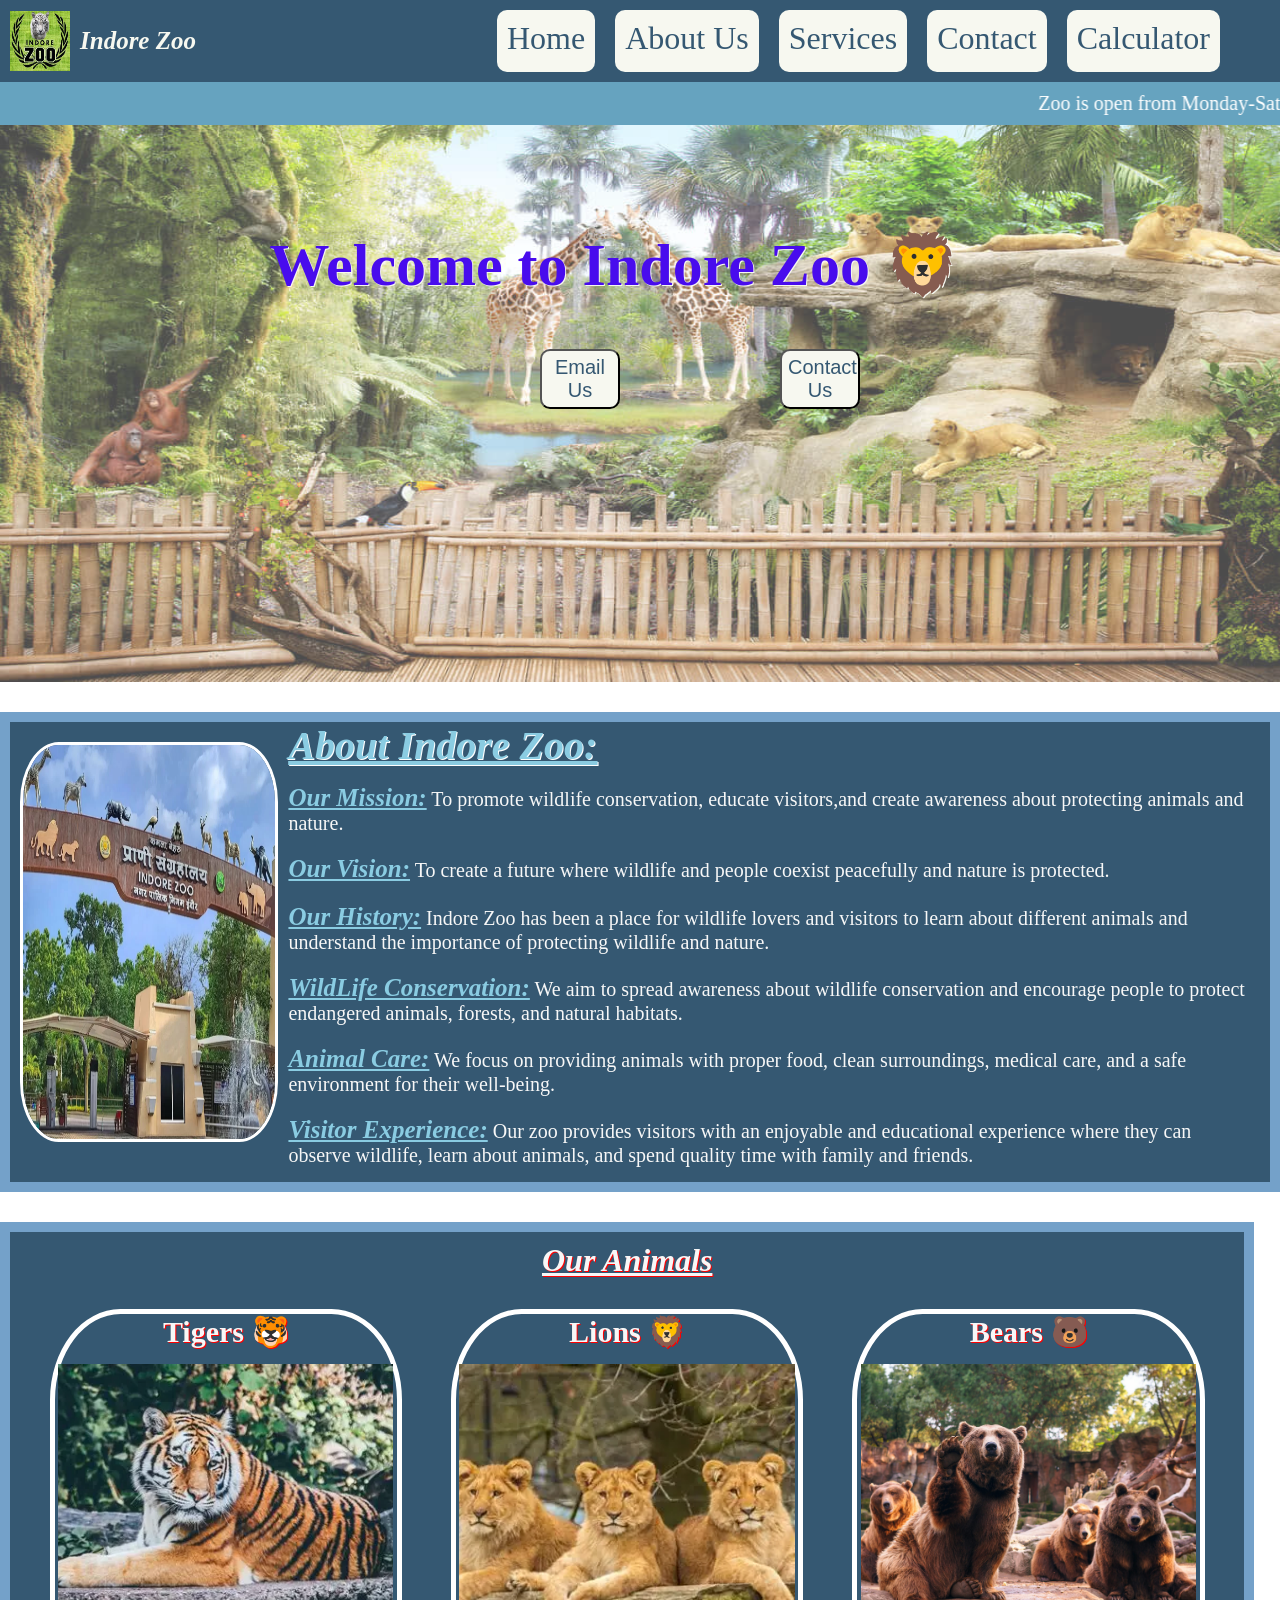
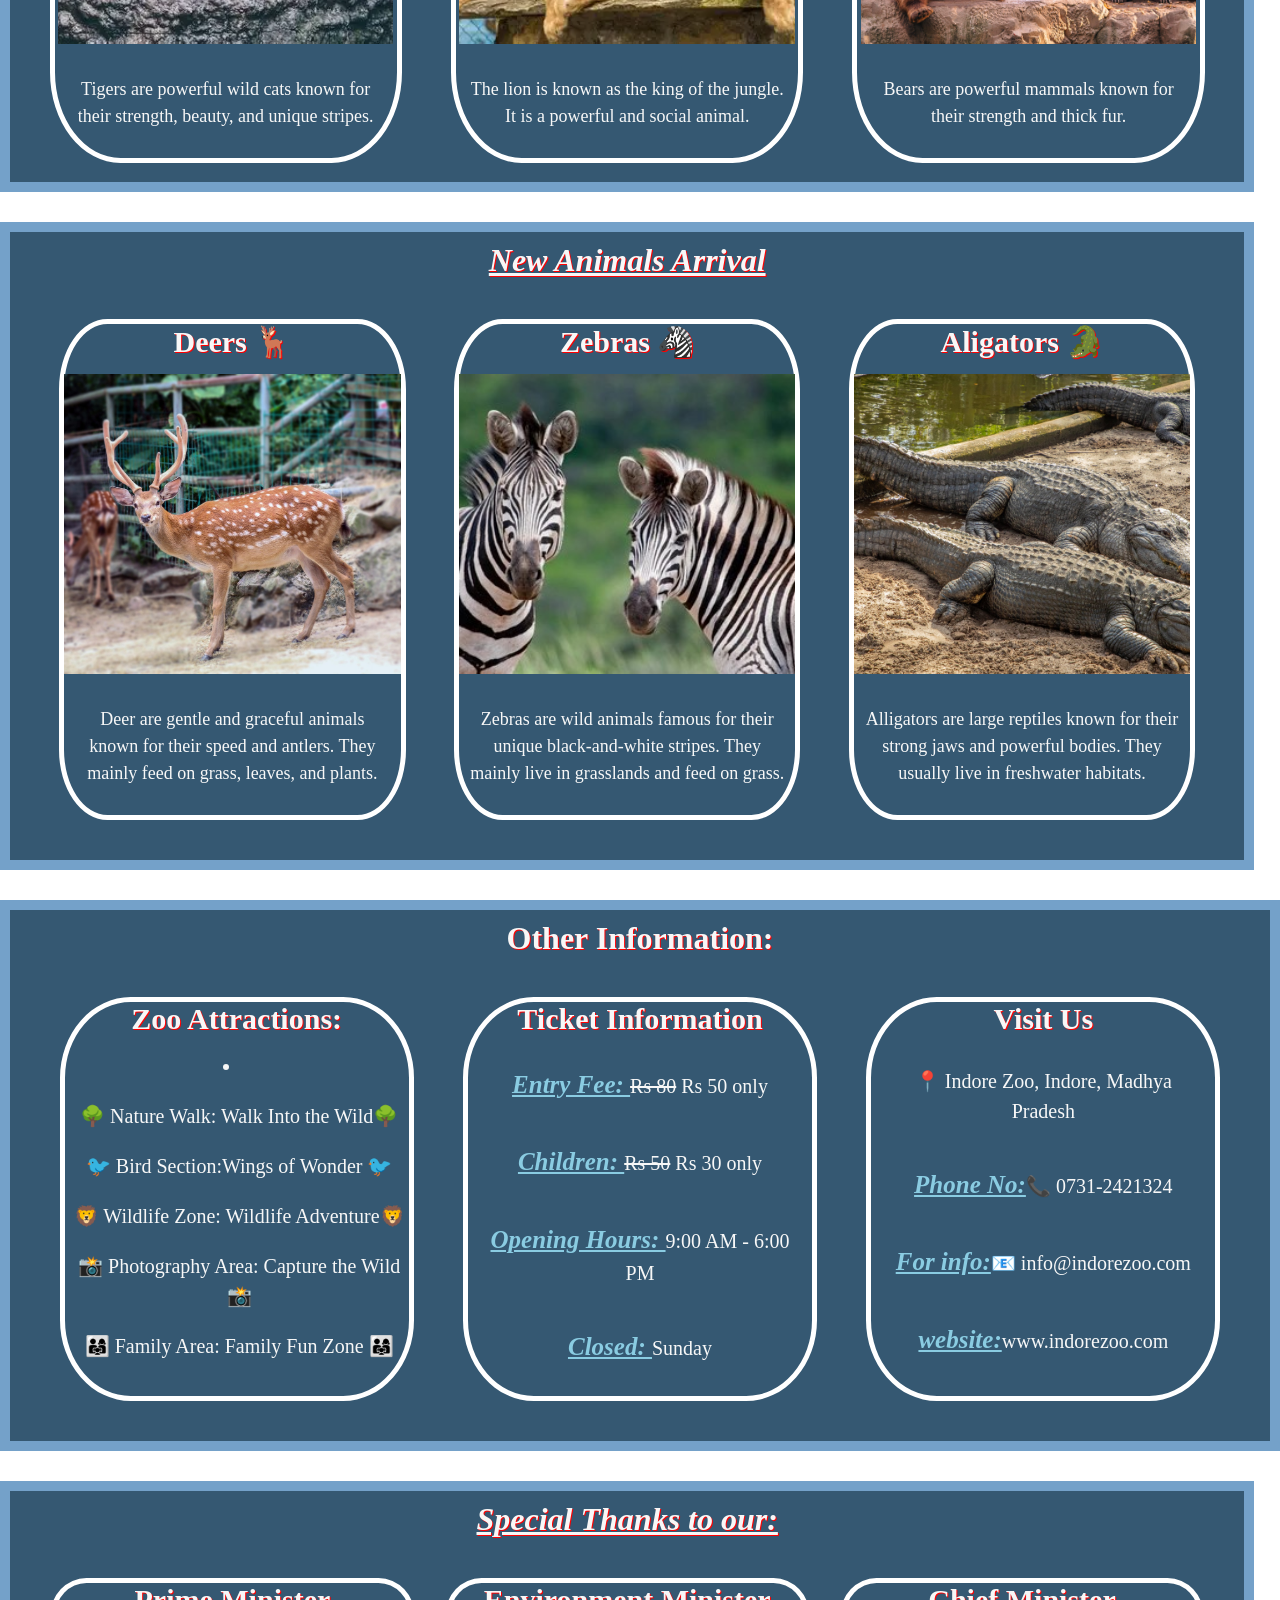
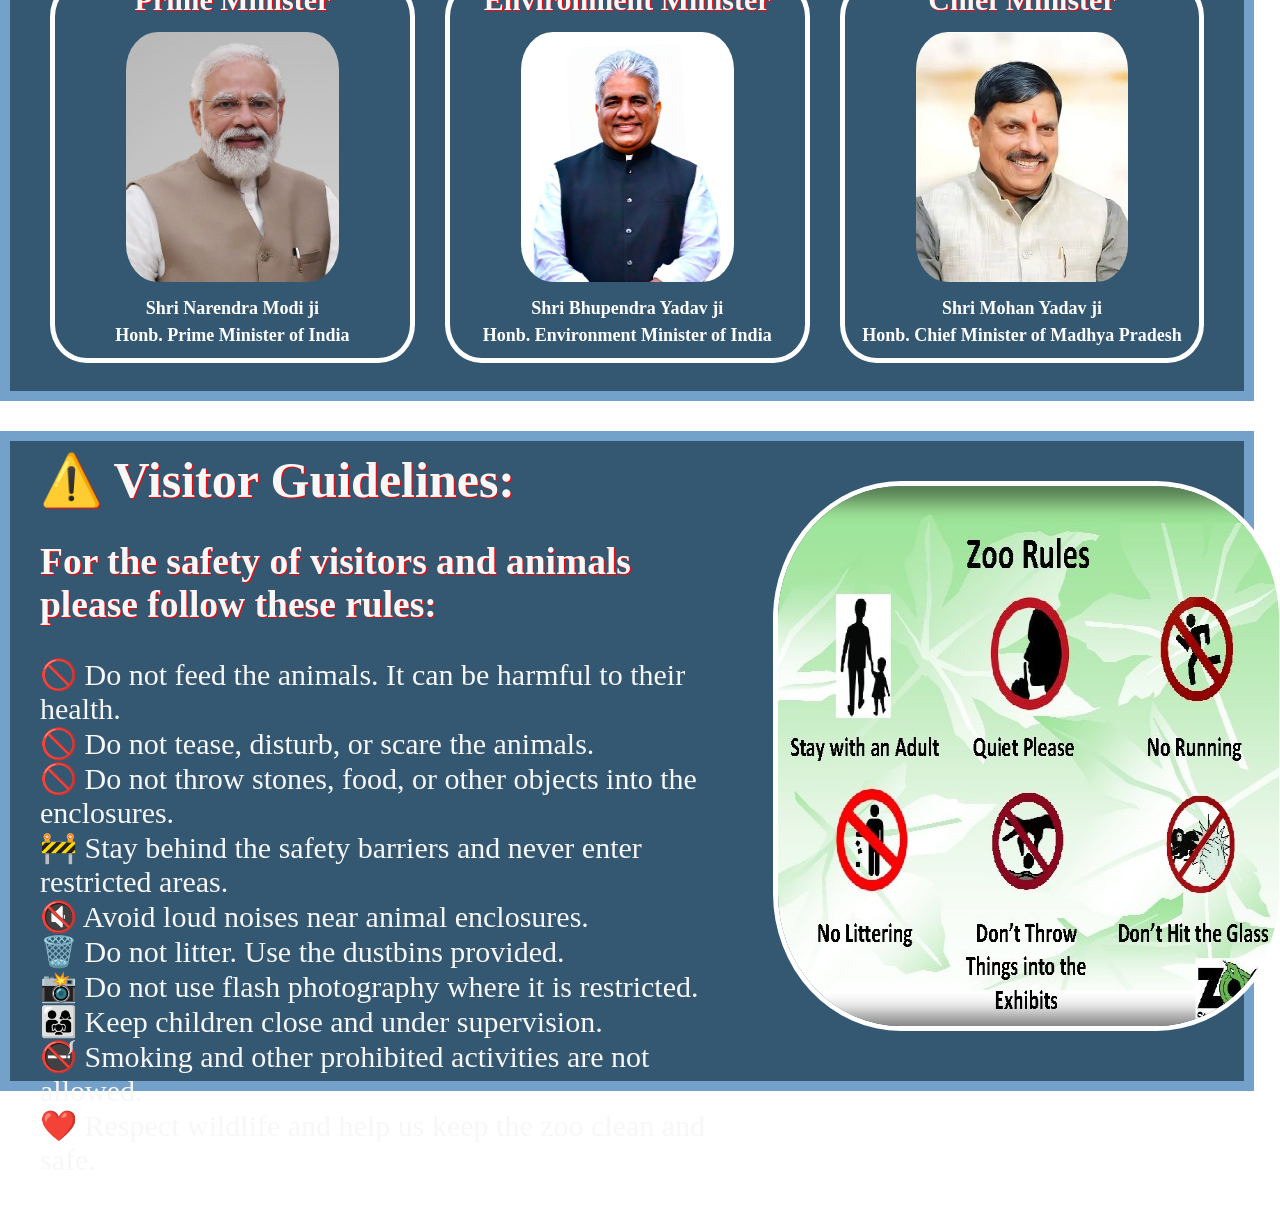
<file: index.html>
<!DOCTYPE html>
<html lang="en">
<head>
    <meta charset="UTF-8">
    <meta name="viewport" content="width=device-width, initial-scale=1.0">
    <title>Template using css property</title>
    <link rel="stylesheet" href="./style.css">
</head>
<body>
    <header>
        <span class="logo"><img src="./Assets/zoologo.jpg" alt=""><h1>Indore Zoo</h1></span>
        <ul>
            <a href="#"><li>Home</li></a>
              <a href="#"><li>About Us</li></a>
               <a href="#"><li>Services</li></a>
                <a href="#"><li>Contact</li></a>
                 <a href="./calculator/calc.html"><li>Calculator</li></a>
        </ul>

    </header>
    
    <!-- Hero section -->
    <div id="HeroSection">
      
        <div id="Heroimg">
      <img src="./Assets/zooimage.jpg" alt="zooimage">
      
</div>

 <marquee class="mq" scrollamount="13">Zoo is open from Monday-Saturday from 9am to 6pm. <img src="./Assets/phone-icon.jpg"> Contact-No:0731-2421324</marquee>

<div id="Herohead">
  <h1>Welcome to Indore Zoo 🦁</h1>
</div>

<div id="Herobutton">
  <button>Email Us</button>
    <button>Contact Us</button>
  </div>   

  <!-- <marquee class="welcome" scrollamount="15"><h1><b><i>Nagar Palika Nigam Indore Welcomes You All</i></b></h1></marquee> -->
  </div>

<!-- About section -->
   <div class="about">
    <div id="img">
<img src="./Assets/zoogate.webp" alt="gateimage">
    </div>


    <div id="text">
      <div id="aboutus"><b><i><u>About Indore Zoo:</u></i></b></div>


<p class="absection">
    <b><i><u>Our Mission:</u></i></b>
        To promote wildlife conservation, educate visitors,and create awareness about protecting animals and nature.
</p>
             
         <p class="absection">
            <b><i><u>Our Vision:</u></i></b>
            To create a future where wildlife and people coexist
            peacefully and nature is protected.
        </p>

         <p class="absection">
            <b><i><u>Our History:</u></i></b>
            Indore Zoo has been a place for wildlife lovers and visitors to learn about different animals and understand the importance of protecting wildlife and nature.
        </p>

         <p class="absection">
            <b><i><u>WildLife Conservation:</u></i></b>
            We aim to spread awareness about wildlife conservation and encourage people to protect endangered animals, forests, and natural habitats.
        </p>

        <p class="absection">
            <b><i><u>Animal Care:</u></i></b>
            We focus on providing animals with proper food, clean surroundings, medical care, and a safe environment for their well-being.
        </p>

        <p class="absection">
            <b><i><u>Visitor Experience:</u></i></b>
           Our zoo provides visitors with an enjoyable and educational experience where they can observe wildlife, learn about animals, and spend quality time with family and friends.
        </p>
       
    </div>
    
</div>
   

<!-- Animals -->
   <div class="animal">
    <h1><b><i><u>Our Animals</u></i></b></h1>

    <div class="ouranimal">
    <div id="tiger">
        <h2>Tigers 🐯</h2>
        <img src="./Assets/tiger.webp" alt="tiger.img">
        <p>
Tigers are powerful wild cats known for
their strength, beauty, and unique stripes.
        </p>
    </div>


    <div id="lion">
        <h2>Lions 🦁</h2>
        <img src="./Assets/lion.webp" alt="tiger.img">
        <p>
            The lion is known as the king of the jungle.
            It is a powerful and social animal.
        </p>
    </div>

    <div id="Bear">
        <h2>Bears 🐻</h2>
        <img src="./Assets/bear.jpg" alt="tiger.img">
        <p>
            Bears are powerful mammals known for their strength and thick fur. 
        </p>
    </div>


    </div>
   </div>

   <!-- New Animals -->
   <div class="new">
    <h1><b><i><u>New Animals Arrival</u></i></b></h1>

 <div class="newanimal">
    <div id="deer">
        <h2>Deers 🦌</h2>
        <img src="./Assets/deer.jpg" alt="deer.img">
        <p>
Deer are gentle and graceful animals known for their speed and antlers. They mainly feed on grass, leaves, and plants.
        </p>
    </div>


    <div id="zebra">
        <h2>Zebras 🦓</h2>
        <img src="./Assets/zebra_new.jpg" alt="zebra.img">
        <p>
            Zebras are wild animals famous for their unique black-and-white stripes. They mainly live in grasslands and feed on grass.
        </p>
    </div>

    <div id="aligator">
        <h2>Aligators 🐊</h2>
        <img src="./Assets/aligator.jpg" alt="aligator.img">
        <p>
           Alligators are large reptiles known for their strong jaws and powerful bodies. They usually live in freshwater habitats.
        </p>
    </div>


    </div>

   </div>

<!-- Info -->
   <div class="info">
    <h1>Other Information:</h1>
    <diV class="other">
    <div id="attraction">
        <h2>Zoo Attractions:</h2>
        <li>
            <ul>🌳 Nature Walk: Walk Into the Wild🌳</ul>
            <ul>🐦 Bird Section:Wings of Wonder 🐦</ul>
            <ul>🦁 Wildlife Zone: Wildlife Adventure🦁</ul>
            <ul>📸 Photography Area: Capture the Wild  📸</ul>
            <ul>👨‍👩‍👧 Family Area: Family Fun Zone 👨‍👩‍👧</ul>
            
        </li>
    </div>

    <div id="ticket">
        <h2>Ticket Information</h2>
        <p><b><i><u>Entry Fee: </u></i></b> <del> Rs 80</del> Rs 50 only </p>
        <p><b><i><u>Children: </u></i></b><del> Rs 50</del> Rs 30 only </p>
        <p><b><i><u>Opening Hours: </u></i></b> 9:00 AM - 6:00 PM </p>
        <p><b><i><u>Closed: </u></i></b> Sunday  </p>
    </div>

    <div id="visit">
      <h2>Visit Us</h2>
      <p>📍 Indore Zoo, Indore, Madhya Pradesh</p>
      <p><b><u><i>Phone No:</i></u></b>📞 0731-2421324</p>
      <p><b><u><i>For info:</i></u></b>📧 info@indorezoo.com</p>
      <p><b><i><u>website:</u></i></b><link>www.indorezoo.com<link></p>
    </div>
   </div>
   </diV>

   <!-- Thanks -->
    <div class="thanks">
    <h1><b><i><u>Special Thanks to our:</u></i></b></h1>

    <div class="people">
    <div id="pm">
        <h2>Prime Minister</h2>
        <img src="./Assets/pm.jpg" alt="pm.img">
        <p>Shri Narendra Modi ji</p>
        <p>Honb. Prime Minister of India</p>
    </div>


     <div id="bhupendra">
        <h2>Environment Minister</h2>
        <img src="./Assets/bhupendra.jpg" alt="pm.img">
        <p>Shri Bhupendra Yadav ji</p>
        <p>Honb. Environment Minister of India</p>
    </div>


    <div id="cm">
        <h2>Chief Minister</h2>
        <img src="./Assets/cm.webp" alt="pm.img">
        <p>Shri Mohan Yadav ji</p>
        <p>Honb. Chief Minister of Madhya Pradesh</p>
    
    </div>
</div>
</div>

<div class="cautions">
    <div class="incaution">
    <div id="guidelines">
       <h1>⚠️ Visitor Guidelines:</h1> 
<h2>For the safety of visitors and animals<br> please follow these rules:</h2>
<p>🚫 Do not feed the animals. It can be harmful to their health.<br>
🚫 Do not tease, disturb, or scare the animals.<br>
🚫 Do not throw stones, food, or other objects into the enclosures.<br>
🚧 Stay behind the safety barriers and never enter restricted areas.<br>
🔇 Avoid loud noises near animal enclosures.<br>
🗑️ Do not litter. Use the dustbins provided.<br>
📸 Do not use flash photography where it is restricted.<br>
👨‍👩‍👧 Keep children close and under supervision.<br>
🚭 Smoking and other prohibited activities are not allowed.<br>
❤️ Respect wildlife and help us keep the zoo clean and safe.<br></p>
</p>
    </div>

    <div id="cautionimg">
        <img src="./Assets/zoorules.jpg" alt="rules.img">
    </div>
</div>
</div>


</body>
</body>
</html>
</file>
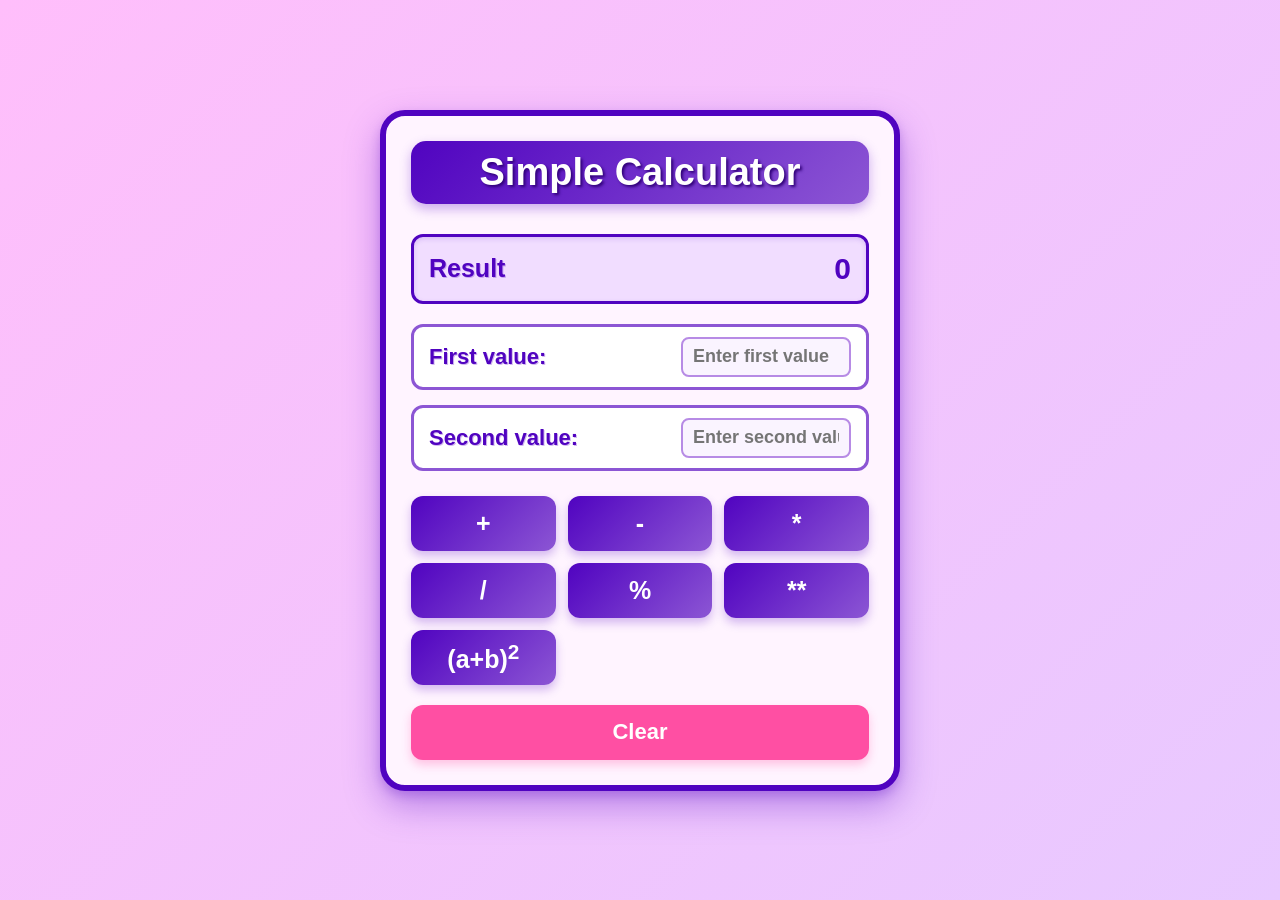
<file: calculator/calc.html>
<!DOCTYPE html>
<html lang="en">
<head>
  <meta charset="UTF-8">
  <meta name="viewport" content="width=device-width, initial-scale=1.0">
  <title>Calculator in JS</title>
  <div class="calculator">

    <h2>Simple Calculator</h2>
    <div class="result-box">
      <span class="result-label">Result </span>
      <span id="result">0</span>
    </div>

    <div class="form-group">
      <label for="fvalue" >First value:  </label>
      <input type="number" id="fvalue" placeholder="Enter first value">
    </div>

    <div class="form-group">
      <label for="svalue" >Second value:  </label>
      <input type="number" id="svalue" placeholder="Enter second value">
    </div>

    <div class="buttons">
      <button onclick="add()">+</button> 
       <button onclick="sub()">-</button> 
        <button onclick="mul()">*</button> 
         <button onclick="div()">/</button> 
          <button onclick="rem()">%</button> 
           <button onclick="pov()">**</button> 
            <button onclick="holsq()">(a+b)<sup>2</sup></button>
    </div>
<button class="clear-btn"  onclick="cleardata()">Clear</button>
  </div>
</head>
  

<body>
  <script src="./calc.js"></script>
  <link rel="stylesheet" href="./cal.css">
</body> 
</html>
</file>
<file: style.css>
/* template css*/
/* to make responsive*/
* {
    box-sizing: border-box;
}

body {
    margin: 0;
    overflow-x: hidden;
}

img {
    max-width: 100%;
} 




body{
    margin:0px;
}
header{
    background:#355872;
    display: flex;
}
.logo{
    padding:11px;
    color:#f7f8f0;
    display:flex;
    align-items: center;
    padding:10px;
    gap:10px;
}
.logo img{
height:60px;
width:60px;
}
.logo img:hover{
    border:2px solid #f7f8f0;
}
.logo h1{
    font-size:25px;
    font-style: italic ;
}
header ul{
    display:flex;
    margin:0px;
    width:80%;
    justify-content: end;
}

header ul a{
    background:#f7f8f0;
    color:#355872;
    padding:10px;
    margin:10px;
    text-decoration:none;
    border-radius:10px;
}

header ul a:hover{
    background:#355872;
    color:#f7f8f0;
    border:1px solid #f7f8f0;
    padding:9px;
}

header li{
    list-style-type: none;
}

#HeroSection{
  height:600px;
  width:98%;
}

#Heroimg img{
   height:600px;
   width:100%;
   position:absolute;
   opacity:0.7;
   
}

#HeroSection marquee{
    padding:10px;
    position:relative;
    z-index:1;
background:#66A3BF;
color:white;
font-size:20px;
font-weight:500;
width:102.9%;
}

#HeroSection marquee img{
    height:20px;
    width:20px;
    align-items:center;
    gap:10px;
    vertical-align: middle;
}

#Herohead{
  height:200px;
  width:98%;
}
#Herohead h1{
 
  margin:0px;
  padding:100px;
  position:relative;
  z-index: 1;
  text-align:center;
  color:#480ced;
  font-size: 60px;
  text-shadow: 1px 1px #f7f8f0;
}

#Herohead h1:hover{
   text-shadow: 4px 4px #f7f8f0;
}



#Herobutton{
    margin-left:400px;
    margin-top:0px;
     padding:20px;
  position:relative;
   z-index: 1;
   display:flex;
  
  gap:40px;
  /* justify-content: center;
 height:100px;
 width:100px; */
}

#Herobutton button{
    height:60px;
    width:80px;
    align-items: center;
   border-radius: 10px;
    background:#f7f8f0;
    color:#355872; 
    margin-top:0px;
    font-size:20px;
    margin-left:120px;
}

#Herobutton button:hover{
background:#355872;
color:#f7f8f0;
border-radius: 12px;
}


.welcome{
    height:40px;
    text-align: center;
    font-size:20px;
    padding:0px;
    margin:0px;
}
.about{
    margin-top:30px;
    display:flex;
    background-color: #355872;
    border:10px solid rgb(116, 161, 201);
}

#aboutus{
    text-decoration:underline;
    color:#8acce2;
   font-size: 40px;
   padding-left:20px;
   text-shadow:1px 1px white;
   
}

/* #mission{
    font-size:20px;
    color: #f7f7f7;;
    padding-left:20px;
    margin:10px;
    height:25px;
}

#mission b{
font-size:25px;
color:#8acce2
}

#History{

} */
.about img{
    height:400px;
    width:400px;
    border:3px solid white;
    border-radius:15%;
    margin:10px;
    margin-top:20px;
}

/* #vision{
    padding:30px;
    font-size:20px;
    color: #f7f7f7;;
    padding-left:20px;
    margin:10px;
    height:25px;
}

#vision b{
    font-size:25px;
    color:#8acce2;
} */

.about mission{
    display:flex;
}

.absection{
    padding:5px;
    font-size:20px;
    color: #f7f7f7;;
    padding-left:10px;
   justify-content:space-evenly;
    margin:10px;
}

.absection b{
    font-size:25px;
    color:#8acce2;
}

.animal{
    margin-top:30px;
    height:570px;
    width:98%;
    background-color: #355872;
     border:10px solid rgb(116, 161, 201);

}
.animal h1{
    padding-top:10px;
    margin:0px;
    text-align:center;
    color:#f7f7f7;
    text-shadow: 1px 1px red;
   
}

.ouranimal{
    /* align-items: center;
    margin:0px;
    padding-top:0px; */
    justify-content: space-around;
    gap:30px;
    display:flex;
    padding:30px;
}

/* .ouranimal h2{
    padding-top:0px;
    text-align:center;
    color:#f7f7f7;
    font-weight:600;
    font-size:40px;
    text-shadow: 1px 1px red;
    height:50px;
}
.ouranimal img{
height:350px;
width:350px;
padding-left:40px;
padding-top:0px;
}

.ouranimal pre{
    color:#f7f7f7;
    font-size:25px;
} */

#tiger,#lion,#Bear{
    width:30%;
    text-align:center;
    border: 5px solid white;
     border-radius:20%;
}

#tiger h2,
#lion h2,
#Bear h2 {
    margin: 0px 0px 15px 0px;
    color: #f7f7f7;
    font-size: 30px;
    text-shadow: 1px 1px red;
}

#tiger img,
#lion img,
#Bear img {
    height: 280px;
    width: 98%;
    object-fit: cover;
   
}

#tiger p,
#lion p,
#Bear p {
    color: #f7f7f7;
    font-size: 18px;
    line-height: 1.5;
    padding:10px;
}

#tiger:hover,
#lion:hover,
#Bear:hover {
    transform: scale(1.05);
    background-color: #2b4a61;
    box-shadow: 0px 5px 15px black;
    transition: 0.3s;
}
/* .new{
    height:600px;
    width:100%;
    background-color:#355872;
    margin-top:30px;
}

.new h1{
    padding-top:10px;
    color:#f7f7f7;
    text-align:center;
} */






.new{
    margin-top:30px;
    min-height:550px;
    width:98%;
    background-color: #355872;
    border:10px solid rgb(116, 161, 201);
}
.new h1{
    padding-top:10px;
    margin:0px;
    text-align:center;
    color:#f7f7f7;
    text-shadow: 1px 1px red;
}

.newanimal{
    /* align-items: center;
    margin:0px;
    padding-top:0px; */
    justify-content: space-around;
    gap:30px;
    display:flex;
    padding:40px;
}

#deer,#zebra,#aligator{
    width:30%;
    text-align:center;
    border: 5px solid white;
    border-radius:14%;
}

#deer h2,
#zebra h2,
#aligator h2 {
    margin: 0px 0px 15px 0px;
    color: #f7f7f7;
    font-size: 30px;
    text-shadow: 1px 1px red;
}

#deer img,
#zebra img,
#aligator img {
    height: 300px;
    width: 100%;
    object-fit: cover;
}

#deer p,
#zebra p,
#aligator p {
    color: #f7f7f7;
    font-size: 18px;
    line-height: 1.5;
    padding:10px;
}

#deer:hover,
#zebra:hover,
#aligator:hover {
    transform: scale(1.05);
    background-color: #2b4a61;
    box-shadow: 0px 5px 15px black;
    transition: 0.3s;
}







.info{
    margin-top:30px;
    min-height:350px;
    width:100%;
    background-color: #355872;
    border:10px solid rgb(116, 161, 201);
   
}
.info h1{
    padding-top:10px;
    margin:0px;
    text-align:center;
    color:#f7f7f7;
    text-shadow: 1px 1px red;
}

.other{
    /* align-items: center;
    margin:0px;
    padding-top:0px; */
    justify-content: space-around;
    gap:30px;
    display:flex;
    padding:40px;
}

#attraction,#ticket,#visit{
    width:30%;
    text-align:center;
    border: 5px solid white;
      border-radius:20%;
}

#attraction h2,
#ticket h2,
#visit h2 {
    margin: 0px 0px 15px 0px;
    color: #f7f7f7;
    font-size: 30px;
    text-shadow: 1px 1px red;
}


#attraction p,
#ticket p,
#visit p {
    color: #f7f7f7;
    font-size: 20px;
    line-height: 1.5;
    padding:10px;
}

#attraction li{
     color: #f7f7f7;
    font-size: 20px;
    line-height: 1.5;
}

.other b{
    font-size:25px;
    color:#8acce2;
}

#attraction li  ul{
    padding-left:5px;
}

#ticket:hover,
#visit:hover,
#attraction :hover {
    transform: scale(1.05);
    background-color: #2b4a61;
    box-shadow: 0px 5px 15px black;
    transition: 0.3s;
}





/* thanks */
.thanks{
    margin-top:30px;
    height:520px;
    width:98%;
    background-color: #355872;
     border:10px solid rgb(116, 161, 201);
    
}
.thanks h1{
    padding-top:10px;
    margin:0px;
    text-align:center;
    color:#f7f7f7;
    text-shadow: 1px 1px red;
   
}

.people{
    /* align-items: center;
    margin:0px;
    padding-top:0px; */
    justify-content: space-around;
    gap:30px;
    display:flex;
    padding:40px;
   

}


#pm,#cm,#bhupendra{
    width:50%;
    text-align:center;
    border: 5px solid white;
      border-radius:10%;
}

#pm h2,
#cm h2,
#bhupendra h2 {
    margin: 0px 0px 15px 0px;
    color: #f7f7f7;
    font-size: 30px;
    text-shadow: 1px 1px red;
}

#pm img,
#cm img,
#bhupendra img {
    height: 250px;
    width: 60%;
    object-fit: cover;
    border-radius:15%;
}

#pm p,
#cm p,
#bhupendra p {
    color: white;
    font-size: 18px;
    line-height: 0.5;
    font-weight:700;
}

#pm:hover,
#cm:hover,
#bhupendra:hover {
    transform: scale(1.05);
    background-color: #2b4a61;
    box-shadow: 0px 5px 15px black;
    transition: 0.3s;
}

.cautions{
     margin-top:30px;
    height: 660px;
    width:98%;
    background-color: #355872;
     border:10px solid rgb(116, 161, 201);
}

.cautions h1{
 padding-top:10px;
    margin:0px;
    text-align:left;
    color:#f7f7f7;
    text-shadow: 1px 1px red;
   
}

.cautions h2{
    color:#f7f7f7;
    text-shadow: 1px 1px red;
}

.cautions p{
    font-size:30px;
}
#guidelines{
    padding-left:30px;
}
.incaution{
    display:flex;
}

#cautionimg img{
    height:550px;
    width:550px;
    margin-top:40px;
    margin-left:40px;
    border-radius: 25%;
    border: 5px solid white;
}

#cautionimg img:hover {
    transform: scale(1.05);
    background-color: #2b4a61;
    box-shadow: 0px 5px 15px black;
    transition: 0.3s;
}
#guidelines{
    color:#f7f7f7;
    font-size:25px;
}
@media(min-width:0px){
    header{
        font-size:18px;
    }
}

@media(min-width:576px){
    header{
    font-size: 26px;
}
}

@media(min-width:1200px){
    header{
    font-size: 32px;
}
}

/* To make responsive */
@media (max-width: 768px) {

    /* HEADER */
    header {
        flex-direction: column;
    }

    header ul {
        width: 100%;
        justify-content: center;
        flex-wrap: wrap;
    }


    /* HERO */
    #HeroSection {
        width: 100%;
    }

    #Herohead h1 {
        font-size: 40px;
        padding: 80px 20px 20px;
    }

    #Herobutton {
        margin: 0;
        justify-content: center;
    }

    #Herobutton button {
        margin: 0;
    }


    /* ABOUT */
    .about {
        flex-direction: column;
        width: 100%;
    }

    .about img {
        width: 90%;
        height: auto;
        margin: auto;
    }


    /* ALL CARD SECTIONS */
    .ouranimal,
    .newanimal,
    .other,
    .people {
        flex-direction: column;
        padding: 20px;
    }

    #tiger, #lion, #Bear,
    #deer, #zebra, #aligator,
    #attraction, #ticket, #visit,
    #pm, #cm, #bhupendra {
        width: 100%;
    }


    /* CAUTIONS */
    .incaution {
        flex-direction: column;
    }

    #cautionimg img {
        width: 90%;
        height: auto;
        margin: 20px auto;
        display: block;
    }

    #guidelines {
        padding: 10px 20px;
        font-size: 20px;
    }


    /* REMOVE FIXED SECTION HEIGHTS */
    .animal,
    .new,
    .info,
    .thanks,
    .cautions {
        height: auto;
    }

}

/* ================= MOBILE RESPONSIVE ================= */

* {
    box-sizing: border-box;
}

body {
    margin: 0;
    overflow-x: hidden;
}

img {
    max-width: 100%;
}

/* Mobile */
@media (max-width: 768px) {

    /* Remove fixed heights */
    .animal,
    .new,
    .info,
    .thanks,
    .cautions {
        height: auto;
    }

    /* Cards */
    #tiger,
    #lion,
    #Bear,
    #deer,
    #zebra,
    #aligator,
    #attraction,
    #ticket,
    #visit,
    #pm,
    #cm,
    #bhupendra {
        width: 90%;
        height: auto;
        margin: 25px auto;
        padding: 25px 20px;
    }

    /* Card headings */
    #tiger h2,
    #lion h2,
    #Bear h2,
    #deer h2,
    #zebra h2,
    #aligator h2,
    #attraction h2,
    #ticket h2,
    #visit h2,
    #pm h2,
    #cm h2,
    #bhupendra h2 {
        font-size: 32px;
        line-height: 1.2;
        margin: 10px 0 25px;
        text-align: center;
    }

    /* Card paragraphs */
    #tiger p,
    #lion p,
    #Bear p,
    #deer p,
    #zebra p,
    #aligator p,
    #attraction p,
    #ticket p,
    #visit p,
    #pm p,
    #cm p,
    #bhupendra p {
        font-size: 22px;
        line-height: 1.5;
        text-align: center;
        margin: 20px 0;
        word-wrap: break-word;
    }

    /* Government/person cards */
    .people {
        display: flex;
        flex-direction: column;
        align-items: center;
    }

    #pm img,
    #cm img,
    #bhupendra img {
        width: 75%;
        height: auto;
        display: block;
        margin: auto;
    }

    /* Prevent long text from overflowing */
    #visit p,
    #ticket p {
        overflow-wrap: anywhere;
    }

    /* Email and website */
    #visit a {
        overflow-wrap: anywhere;
    }
}
</file>
<file: calculator/cal.css>
/* *{
  background-color:#FFBEFB;
}

.calculator{
  height:600px;
  width:500px;
  border: 10px solid #5003C0;
  margin-left:300px;
  margin-top:100px;
}

h2{
text-align:center;
color:#8C56D4;
font-weight:700;
font-size:45px;
padding-top:0px;
margin-top:20px;
font-family:'Gill Sans', 'Gill Sans MT', Calibri, 'Trebuchet MS', sans-serif;
border:5px solid #5003C0;
width:400px;
height:60px;
margin-left:50px;
text-shadow:2px 2px purple;
margin-bottom:30px;
}

h2:hover{

}

.result-box, .form-group{
  margin-left:20px;
  border:4px solid #5003C0;
  width:400px;
  margin-top:15px;
}
.result-label{
  color:rgb(122, 85, 208);
font-weight:900;
font-size:30px;
padding-left:10px;
text-shadow:1px 1px purple;
}

#result{
color:rgb(122, 85, 208);
font-weight:900;
font-size:30px;
padding-left:10px;
text-shadow:1px 1px purple;
}

.form-group label{
  color:rgb(122, 85, 208);
font-weight:900;
font-size:30px;
padding-left:10px;
text-shadow:1px 1px purple;
}

.form-group input{
  color:rgb(122, 85, 208);
font-weight:300;
font-size:20px;
padding-left:10px;
text-shadow:1px 1px purple;
height:25px;
width:170px;
} */


* {
    box-sizing: border-box;
    margin: 0;
    padding: 0;
}

body {
    min-height: 100vh;
    display: flex;
    justify-content: center;
    align-items: center;

    background: linear-gradient(135deg, #ffbefb, #e8c9ff);
    font-family: 'Gill Sans', 'Gill Sans MT', Calibri, 'Trebuchet MS', sans-serif;
}


/* Calculator Box */
.calculator {
    width: 520px;
    min-height: 650px;

    padding: 25px;

    background: #fff4ff;

    border: 6px solid #5003C0;
    border-radius: 25px;

    box-shadow:
        0 15px 35px rgba(80, 3, 192, 0.35),
        0 5px 10px rgba(80, 3, 192, 0.2);
}


/* Heading */
h2 {
    text-align: center;

    color: #ffffff;
    background: linear-gradient(135deg, #5003C0, #8C56D4);

    font-weight: 700;
    font-size: 38px;

    padding: 10px;

    border: none;
    border-radius: 15px;

    width: 100%;
    height: auto;

    margin: 0 0 30px 0;

    text-shadow: 2px 2px 3px #300078;

    box-shadow: 0 5px 12px rgba(80, 3, 192, 0.3);
}


/* Result Box */
.result-box {
    margin: 0 0 20px 0;

    width: 100%;
    min-height: 70px;

    display: flex;
    align-items: center;
    justify-content: space-between;

    padding: 10px 15px;

    background: #f1ddff;

    border: 3px solid #5003C0;
    border-radius: 12px;

    box-shadow: inset 0 2px 5px rgba(80, 3, 192, 0.15);
}


/* Result Text */
.result-label {
    color: #5003C0;

    font-weight: 900;
    font-size: 25px;

    text-shadow: 1px 1px #c7a5ed;
}

#result {
    color: #5003C0;

    font-weight: 900;
    font-size: 30px;

    max-width: 60%;

    overflow: hidden;
    text-overflow: ellipsis;
}


/* Input Groups */
.form-group {
    width: 100%;

    margin: 15px 0;

    padding: 10px 15px;

    background: #ffffff;

    border: 3px solid #8C56D4;
    border-radius: 12px;

    display: flex;
    align-items: center;
    justify-content: space-between;

    transition: 0.3s;
}


/* Input Group Hover */
.form-group:focus-within {
    border-color: #5003C0;

    box-shadow: 0 0 10px rgba(80, 3, 192, 0.25);

    transform: translateY(-2px);
}


/* Labels */
.form-group label {
    color: #5003C0;

    font-weight: 900;
    font-size: 22px;

    padding-left: 0;

    text-shadow: 1px 1px #d2b8ef;
}


/* Input */
.form-group input {
    height: 40px;
    width: 170px;

    padding: 5px 10px;

    color: #5003C0;

    background-color: #faf4ff;

    font-size: 18px;
    font-weight: 600;

    border: 2px solid #b78be5;
    border-radius: 8px;

    outline: none;

    transition: 0.3s;
}


/* Input Focus */
.form-group input:focus {
    border-color: #5003C0;

    box-shadow: 0 0 8px rgba(80, 3, 192, 0.3);
}


/* Remove number input arrows */
.form-group input::-webkit-inner-spin-button,
.form-group input::-webkit-outer-spin-button {
    -webkit-appearance: none;
    margin: 0;
}


/* Buttons Container */
.buttons {
    margin-top: 25px;

    display: grid;

    grid-template-columns: repeat(3, 1fr);

    gap: 12px;
}


/* Calculator Buttons */
.buttons button {
    height: 55px;

    border: none;
    border-radius: 12px;

    background: linear-gradient(135deg, #5003C0, #8C56D4);

    color: white;

    font-size: 25px;
    font-weight: 900;

    cursor: pointer;

    box-shadow: 0 5px 10px rgba(80, 3, 192, 0.25);

    transition: all 0.2s ease;
}


/* Button Hover */
.buttons button:hover {
    transform: translateY(-3px);

    box-shadow: 0 8px 15px rgba(80, 3, 192, 0.35);

    background: linear-gradient(135deg, #6a16df, #a16be0);
}


/* Button Click */
.buttons button:active {
    transform: translateY(2px);

    box-shadow: 0 2px 5px rgba(80, 3, 192, 0.3);
}


/* Clear Button */
.clear-btn {
    width: 100%;

    height: 55px;

    margin-top: 20px;

    border: none;
    border-radius: 12px;

    background: #ff4fa3;

    color: white;

    font-size: 22px;
    font-weight: 900;

    cursor: pointer;

    box-shadow: 0 5px 10px rgba(255, 79, 163, 0.3);

    transition: 0.2s;
}


/* Clear Hover */
.clear-btn:hover {
    background: #e9368c;

    transform: translateY(-3px);

    box-shadow: 0 8px 15px rgba(255, 79, 163, 0.4);
}


/* Clear Click */
.clear-btn:active {
    transform: translateY(2px);
}


/* Mobile Responsive */
@media (max-width: 600px) {

    .calculator {
        width: 92%;
        min-height: auto;

        padding: 18px;
    }

    h2 {
        font-size: 30px;
    }

    .form-group {
        flex-direction: column;
        align-items: stretch;
        gap: 8px;
    }

    .form-group input {
        width: 100%;
    }

    .buttons {
        grid-template-columns: repeat(2, 1fr);
    }

    .buttons button {
        height: 50px;
    }
}
```
</file>
